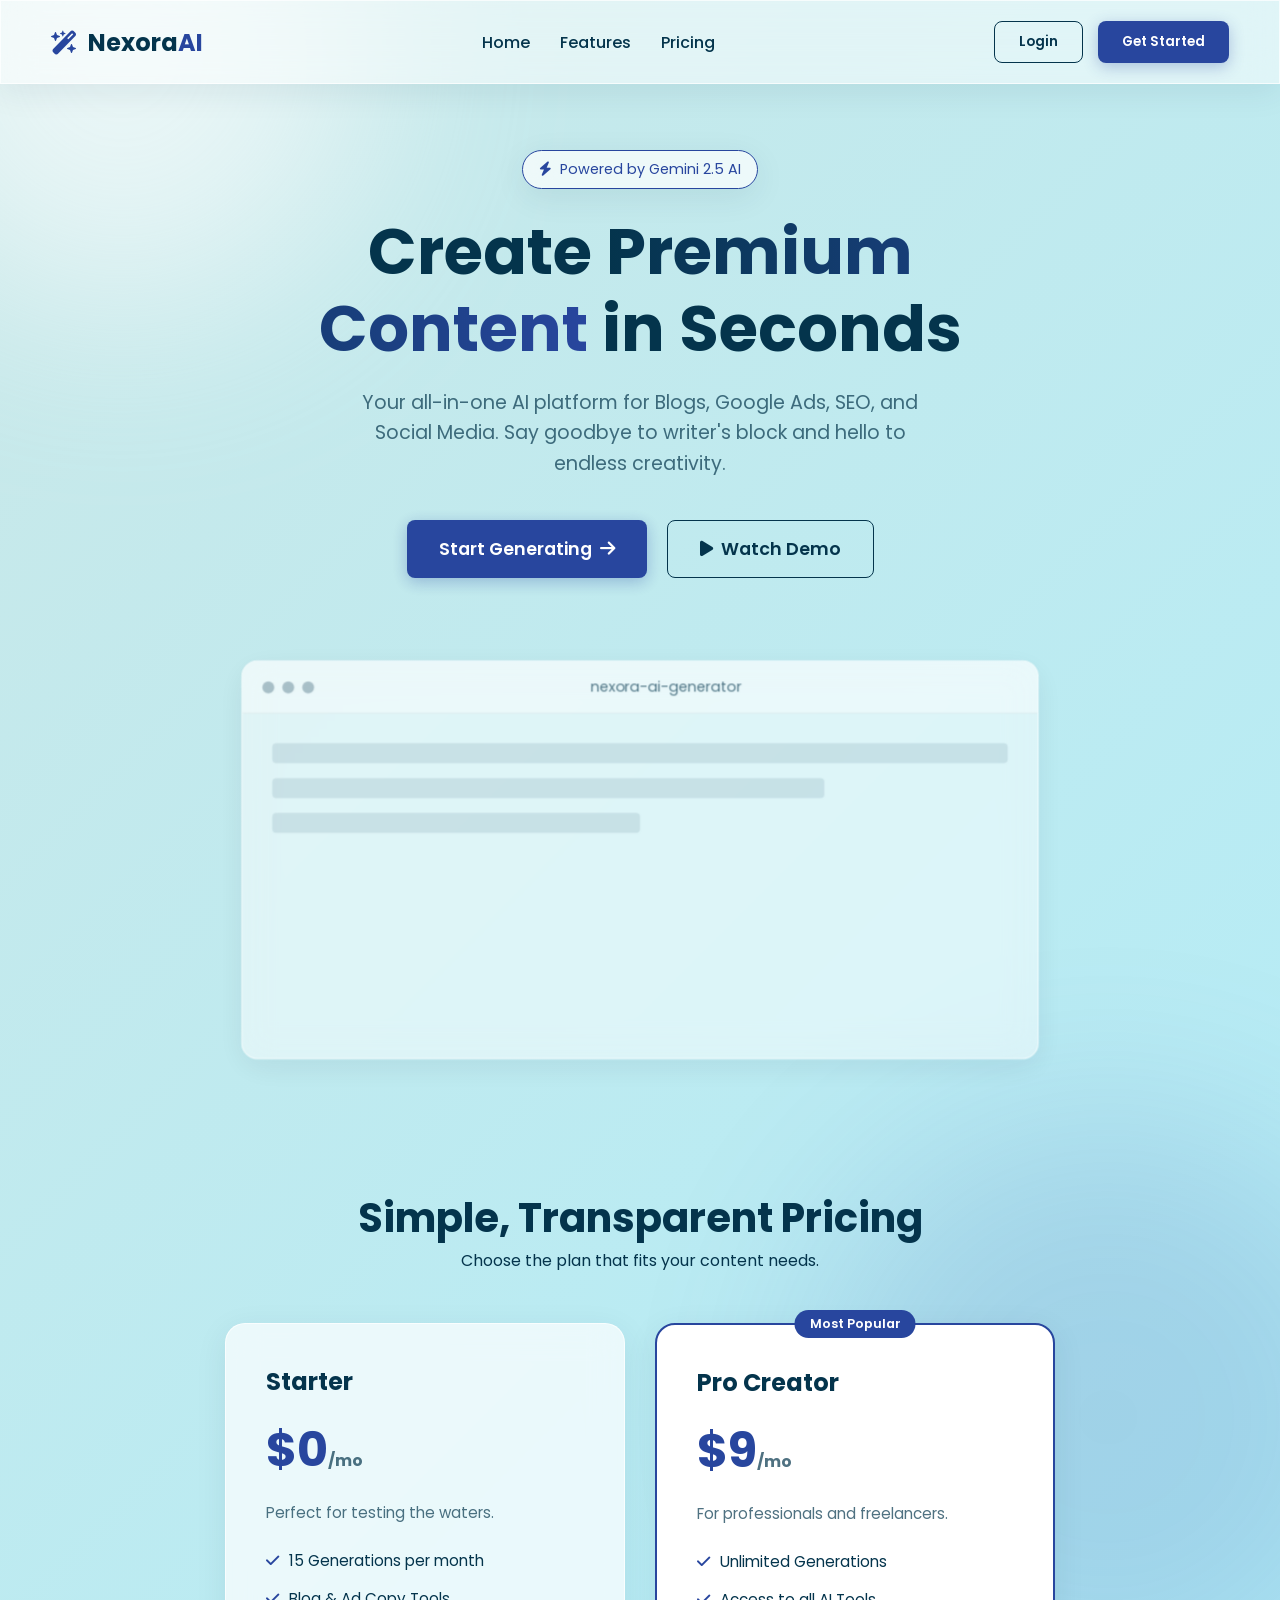
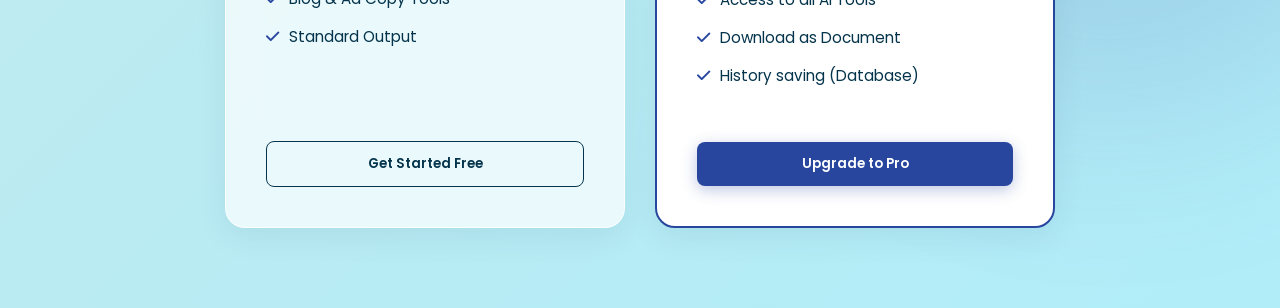
<file: frontend/index.html>
<!DOCTYPE html>
<html lang="en">
<head>
    <meta charset="UTF-8">
    <meta name="viewport" content="width=device-width, initial-scale=1.0">
    <title>Nexora AI - Content Studio</title>
    
    <!-- Google Fonts -->
    <link href="https://fonts.googleapis.com/css2?family=Poppins:wght@300;400;500;600;700&display=swap" rel="stylesheet">
    
    <!-- FontAwesome Icons -->
    <link rel="stylesheet" href="https://cdnjs.cloudflare.com/ajax/libs/font-awesome/6.4.0/css/all.min.css">
    
    <!-- Custom CSS -->
    <link rel="stylesheet" href="style.css">
</head>
<body>

    <!-- Background Glow Effects -->
    <div class="glow-circle shape-1"></div>
    <div class="glow-circle shape-2"></div>

    <!-- Navigation Bar -->
    <nav class="navbar glass">
        <div class="logo">
            <i class="fa-solid fa-wand-magic-sparkles"></i>
            <span>Nexora<span class="highlight">AI</span></span>
        </div>
        <ul class="nav-links">
            <li><a href="#">Home</a></li>
            <li><a href="#">Features</a></li>
            <li><a href="#">Pricing</a></li>
        </ul>
        <div class="nav-buttons">
            <button id="loginBtn" class="btn btn-secondary">Login</button>
            <button id="getStartedBtn" class="btn btn-primary">Get Started</button>
        </div>
    </nav>

    <!-- Hero Section -->
    <header class="hero">
        <div class="hero-content">
            <div class="badge glass">
                <i class="fa-solid fa-bolt"></i>
                <span>Powered by Gemini 2.5 AI</span>
            </div>
            
            <h1 class="hero-title">
                Create 
                <span class="text-gradient">Premium Content</span> 
                in Seconds
            </h1>
            
            <p class="hero-subtitle">
                Your all-in-one AI platform for Blogs, Google Ads, SEO, and Social Media. 
                Say goodbye to writer's block and hello to endless creativity.
            </p>
            
            <div class="hero-cta">
                <button id="startGenBtn" class="btn btn-primary btn-large">
                    Start Generating <i class="fa-solid fa-arrow-right"></i>
                </button>
                <button class="btn btn-secondary btn-large">
                    <i class="fa-solid fa-play"></i> Watch Demo
                </button>
            </div>
            
            <!-- Dashboard Preview Graphic -->
            <div class="dashboard-preview glass">
                <div class="preview-header">
                    <div class="dots">
                        <span></span><span></span><span></span>
                    </div>
                    <div class="preview-title">nexora-ai-generator</div>
                </div>
                <div class="preview-body">
                    <div class="skeleton-line full"></div>
                    <div class="skeleton-line three-quarter"></div>
                    <div class="skeleton-line half"></div>
                </div>
            </div>
        </div>
    </header>
    <!-- Pricing Section -->
    <section class="pricing-section" id="pricing">
        <div class="pricing-header">
            <h2>Simple, Transparent Pricing</h2>
            <p>Choose the plan that fits your content needs.</p>
        </div>
        
        <div class="pricing-cards">
            <!-- Free Plan -->
            <div class="card glass">
                <h3>Starter</h3>
                <h2 class="price">$0<span>/mo</span></h2>
                <p class="plan-desc">Perfect for testing the waters.</p>
                <ul>
                    <li><i class="fa-solid fa-check"></i> 15 Generations per month</li>
                    <li><i class="fa-solid fa-check"></i> Blog & Ad Copy Tools</li>
                    <li><i class="fa-solid fa-check"></i> Standard Output</li>
                </ul>
                <button class="btn btn-secondary btn-full" onclick="openModal('signup')">Get Started Free</button>
            </div>

            <!-- Pro Plan -->
            <div class="card glass popular-card">
                <div class="popular-badge">Most Popular</div>
                <h3>Pro Creator</h3>
                <h2 class="price">$9<span>/mo</span></h2>
                <p class="plan-desc">For professionals and freelancers.</p>
                <ul>
                    <li><i class="fa-solid fa-check"></i> Unlimited Generations</li>
                    <li><i class="fa-solid fa-check"></i> Access to all AI Tools</li>
                    <li><i class="fa-solid fa-check"></i> Download as Document</li>
                    <li><i class="fa-solid fa-check"></i> History saving (Database)</li>
                </ul>
                <button class="btn btn-primary btn-full" onclick="openModal('signup')">Upgrade to Pro</button>
            </div>
        </div>
    </section>
    <!-- Auth Modal (Login/Signup Popup) -->
    <div id="authModal" class="modal-overlay hidden">
        <div class="modal-content glass">
            <button id="closeModal" class="close-btn"><i class="fa-solid fa-xmark"></i></button>
            
            <div class="modal-header">
                <h2 id="modalTitle">Welcome Back</h2>
                <p id="modalSubtitle">Login to access your AI dashboard</p>
            </div>

            <form id="authForm" class="auth-form">
                <div id="nameField" class="input-group hidden">
                    <label>Full Name</label>
                    <div class="input-wrapper">
                        <i class="fa-regular fa-user"></i>
                        <input type="text" id="fullName" placeholder="Enter your name">
                    </div>
                </div>

                <div class="input-group">
                    <label>Email Address</label>
                    <div class="input-wrapper">
                        <i class="fa-regular fa-envelope"></i>
                        <input type="email" id="email" placeholder="hello@example.com" required>
                    </div>
                </div>

                <div class="input-group">
                    <label>Password</label>
                    <div class="input-wrapper">
                        <i class="fa-solid fa-lock"></i>
                        <input type="password" id="password" placeholder="••••••••" required>
                    </div>
                </div>

                <button type="submit" class="btn btn-primary btn-full" id="submitAuthBtn">
                    Login securely <i class="fa-solid fa-arrow-right"></i>
                </button>
            </form>

            <div class="modal-footer">
                <p id="toggleAuthText">Don't have an account? <span id="toggleAuthMode" class="highlight-link">Sign up</span></p>
            </div>
        </div>
    </div>
    <!-- GSAP Animations Library -->
    <script src="https://cdnjs.cloudflare.com/ajax/libs/gsap/3.12.2/gsap.min.js"></script>
    <script src="script.js"></script>
</body>
</html>
</file>
<file: frontend/style.css>
/* =========================================
   NEXORA AI - PREMIUM LIGHT THEME
   Based on Custom 4-Color Palette
   ========================================= */

:root {
    /* Main Palette Colors */
    --pistel-blue: #04344C;   
    --brilliant-blue: #28469E; 
    --sky-blue: #B0EDF9;       
    --ocean-water: #CAE8E8;    
    
    /* Functional Colors */
    --text-main: #04344C;      
    --text-muted: rgba(4, 52, 76, 0.7); 
    --text-white: #FFFFFF;     
    
    /* Glassmorphism Variables */
    --glass-bg: rgba(255, 255, 255, 0.5);
    --glass-border: rgba(255, 255, 255, 0.7);
    --glass-shadow: rgba(4, 52, 76, 0.08); 
}

/* --- 1. RESET & BASE --- */
* {
    margin: 0;
    padding: 0;
    box-sizing: border-box;
    font-family: 'Poppins', sans-serif;
}

body {
    background: linear-gradient(135deg, var(--ocean-water), var(--sky-blue));
    color: var(--text-main);
    overflow-x: hidden;
    width: 100%;
    position: relative;
    min-height: 100vh;
}

a {
    text-decoration: none;
    color: var(--text-main);
}

ul {
    list-style: none;
}

/* --- 2. BACKGROUND GLOW (Aurora Effect) --- */
.glow-circle {
    position: absolute;
    border-radius: 50%;
    filter: blur(100px);
    z-index: -1;
    opacity: 0.6;
}

.shape-1 {
    top: -10%;
    left: -10%;
    width: 500px;
    height: 500px;
    background-color: #FFFFFF;
}

.shape-2 {
    bottom: 10%;
    right: -10%;
    width: 600px;
    height: 600px;
    background-color: var(--brilliant-blue);
    opacity: 0.15;
}

/* --- 3. GLASSMORPHISM UTILITY --- */
.glass {
    background: var(--glass-bg);
    backdrop-filter: blur(16px);
    -webkit-backdrop-filter: blur(16px);
    border: 1px solid var(--glass-border);
    box-shadow: 0 8px 32px 0 var(--glass-shadow);
}

/* --- 4. BUTTONS --- */
.btn {
    padding: 10px 24px;
    border-radius: 8px;
    font-weight: 600;
    cursor: pointer;
    transition: all 0.3s ease;
    border: none;
    display: flex;
    align-items: center;
    gap: 8px;
}

.btn-primary {
    background-color: var(--brilliant-blue);
    color: var(--text-white);
    box-shadow: 0 4px 15px rgba(40, 70, 158, 0.3);
}

.btn-primary:hover {
    background-color: var(--pistel-blue);
    color: var(--text-white);
    transform: translateY(-2px);
    box-shadow: 0 6px 20px rgba(4, 52, 76, 0.4);
}

.btn-secondary {
    background-color: transparent;
    color: var(--pistel-blue);
    border: 1.5px solid var(--pistel-blue);
}

.btn-secondary:hover {
    background-color: var(--pistel-blue);
    color: var(--text-white);
}

.btn-large {
    padding: 15px 32px;
    font-size: 1.1rem;
}

/* =========================================
   HOMEPAGE SPECIFIC STYLES
   ========================================= */

/* --- Navbar --- */
.navbar {
    display: flex;
    justify-content: space-between;
    align-items: center;
    padding: 20px 50px;
    position: fixed;
    top: 0;
    width: 100%;
    z-index: 100;
}

.logo {
    font-size: 1.5rem;
    font-weight: 700;
    display: flex;
    align-items: center;
    gap: 10px;
    color: var(--text-main);
}

.logo i {
    color: var(--brilliant-blue);
}

.highlight {
    color: var(--brilliant-blue);
}

.nav-links {
    display: flex;
    gap: 30px;
}

.nav-links li a {
    font-size: 1rem;
    font-weight: 500;
    color: var(--text-main);
    transition: color 0.3s ease;
}

.nav-links li a:hover {
    color: var(--brilliant-blue);
}

.nav-buttons {
    display: flex;
    gap: 15px;
}

/* --- Hero Section --- */
.hero {
    padding: 150px 20px 50px;
    display: flex;
    flex-direction: column;
    align-items: center;
    text-align: center;
}

.hero-content {
    max-width: 800px;
    display: flex;
    flex-direction: column;
    align-items: center;
    width: 100%;
}

.badge {
    padding: 8px 16px;
    border-radius: 50px;
    font-size: 0.9rem;
    color: var(--brilliant-blue);
    background: rgba(255, 255, 255, 0.7);
    margin-bottom: 25px;
    display: inline-flex;
    align-items: center;
    gap: 8px;
    border: 1px solid var(--brilliant-blue);
}

.hero-title {
    font-size: 4rem;
    line-height: 1.2;
    margin-bottom: 20px;
    font-weight: 700;
    color: var(--pistel-blue);
}

.text-gradient {
    background: linear-gradient(90deg, var(--pistel-blue), var(--brilliant-blue));
    -webkit-background-clip: text;
    -webkit-text-fill-color: transparent;
}

.hero-subtitle {
    font-size: 1.2rem;
    color: var(--text-muted);
    margin-bottom: 40px;
    max-width: 600px;
    line-height: 1.6;
}

.hero-cta {
    display: flex;
    gap: 20px;
    margin-bottom: 60px;
    width: 100%;
    justify-content: center;
}

/* --- Dashboard Preview (Hero Graphic) --- */
.dashboard-preview {
    width: 100%;
    max-width: 900px;
    height: 400px;
    border-radius: 16px;
    padding: 0;
    overflow: hidden;
    margin-top: 20px;
    box-sizing: border-box;
}

.preview-header {
    background: rgba(255, 255, 255, 0.4);
    padding: 15px 20px;
    display: flex;
    align-items: center;
    border-bottom: 1px solid rgba(0, 0, 0, 0.05);
}

.dots {
    display: flex;
    gap: 8px;
}

.dots span {
    width: 12px;
    height: 12px;
    border-radius: 50%;
    background-color: var(--pistel-blue);
    opacity: 0.3;
}

.preview-title {
    margin: 0 auto;
    font-size: 0.9rem;
    color: var(--text-muted);
}

.preview-body {
    padding: 30px;
    display: flex;
    flex-direction: column;
    gap: 15px;
}

.skeleton-line {
    height: 20px;
    background: rgba(4, 52, 76, 0.1);
    border-radius: 4px;
}

.full {
    width: 100%;
}

.three-quarter {
    width: 75%;
}

.half {
    width: 50%;
}

/* --- Pricing Section --- */
.pricing-section {
    padding: 80px 20px;
    display: flex;
    flex-direction: column;
    align-items: center;
    width: 100%;
}

.pricing-header {
    text-align: center;
    margin-bottom: 50px;
}

.pricing-header h2 {
    font-size: 2.5rem;
    color: var(--pistel-blue);
}

.pricing-cards {
    display: flex;
    gap: 30px;
    justify-content: center;
    flex-wrap: wrap;
    max-width: 1000px;
    width: 100%;
}

.card {
    flex: 1;
    min-width: 300px;
    max-width: 400px;
    padding: 40px;
    border-radius: 20px;
    display: flex;
    flex-direction: column;
    position: relative;
    transition: transform 0.3s;
    background: rgba(255, 255, 255, 0.7);
    box-sizing: border-box;
}

.card:hover {
    transform: translateY(-10px);
}

.popular-card {
    border: 2px solid var(--brilliant-blue);
    background: #FFFFFF;
}

.popular-badge {
    position: absolute;
    top: -15px;
    left: 50%;
    transform: translateX(-50%);
    background: var(--brilliant-blue);
    color: white;
    padding: 5px 15px;
    border-radius: 20px;
    font-size: 0.8rem;
    font-weight: 600;
}

.card h3 {
    font-size: 1.5rem;
    color: var(--pistel-blue);
}

.price {
    font-size: 3rem;
    font-weight: 700;
    margin: 15px 0;
    color: var(--brilliant-blue);
}

.price span {
    font-size: 1rem;
    color: var(--text-muted);
}

.plan-desc {
    color: var(--text-muted);
    margin-bottom: 25px;
    font-size: 0.95rem;
}

.card ul {
    margin-bottom: 30px;
    flex: 1;
}

.card ul li {
    display: flex;
    align-items: center;
    gap: 10px;
    margin-bottom: 15px;
    color: var(--text-main);
    font-size: 0.95rem;
}

.card ul li i {
    color: var(--brilliant-blue);
}

/* --- Authentication Modals --- */
.modal-overlay {
    position: fixed;
    top: 0;
    left: 0;
    width: 100%;
    height: 100%;
    background: rgba(202, 232, 232, 0.8);
    backdrop-filter: blur(8px);
    display: flex;
    justify-content: center;
    align-items: center;
    z-index: 1000;
    opacity: 1;
    transition: opacity 0.3s ease;
}

.modal-overlay.hidden {
    opacity: 0;
    pointer-events: none;
}

.modal-content {
    width: 100%;
    max-width: 450px;
    padding: 40px;
    border-radius: 20px;
    position: relative;
    transform: translateY(0);
    transition: transform 0.3s ease;
    background: #FFFFFF;
    box-sizing: border-box;
}

.modal-overlay.hidden .modal-content {
    transform: translateY(30px);
}

.close-btn {
    position: absolute;
    top: 20px;
    right: 20px;
    background: none;
    border: none;
    color: var(--text-muted);
    font-size: 1.2rem;
    cursor: pointer;
    transition: color 0.3s ease;
}

.close-btn:hover {
    color: var(--brilliant-blue);
}

.modal-header h2 {
    font-size: 2rem;
    margin-bottom: 5px;
    color: var(--pistel-blue);
}

.modal-header p {
    color: var(--text-muted);
    margin-bottom: 30px;
    font-size: 0.9rem;
}

.auth-form {
    display: flex;
    flex-direction: column;
    gap: 20px;
}

.input-group.hidden {
    display: none;
}

.input-group label {
    display: block;
    font-size: 0.85rem;
    margin-bottom: 8px;
    color: var(--pistel-blue);
    font-weight: 600;
}

.input-wrapper {
    position: relative;
    display: flex;
    align-items: center;
}

.input-wrapper i {
    position: absolute;
    left: 15px;
    color: var(--brilliant-blue);
}

.input-wrapper input {
    width: 100%;
    padding: 12px 15px 12px 45px;
    border-radius: 8px;
    border: 1px solid var(--sky-blue);
    background: #F8FDFF;
    color: var(--text-main);
    font-size: 0.95rem;
    outline: none;
    transition: all 0.3s ease;
}

.input-wrapper input:focus {
    border-color: var(--brilliant-blue);
    background: #FFFFFF;
    box-shadow: 0 0 0 3px rgba(40, 70, 158, 0.1);
}

.btn-full {
    width: 100%;
    justify-content: center;
    margin-top: 10px;
    padding: 12px;
}

.modal-footer {
    margin-top: 25px;
    text-align: center;
    font-size: 0.9rem;
    color: var(--text-muted);
}

.highlight-link {
    color: var(--brilliant-blue);
    cursor: pointer;
    font-weight: 600;
    transition: color 0.3s ease;
}

.highlight-link:hover {
    text-decoration: underline;
}

/* =========================================
   DASHBOARD SPECIFIC STYLES (DESKTOP FIRST)
   ========================================= */

.dashboard-body {
    overflow: hidden;
    width: 100vw;
    height: 100vh;
}

/* Dashboard Master Container */
.dashboard-container {
    display: flex;
    height: 100vh;
    width: 100vw;
    padding: 20px;
    gap: 20px;
    position: relative;
    z-index: 10;
    box-sizing: border-box;
}

/* --- 1. Desktop Sidebar --- */
.sidebar {
    width: 280px;
    min-width: 280px;
    flex-shrink: 0;
    border-radius: 16px;
    padding: 25px 20px;
    display: flex;
    flex-direction: column;
    z-index: 1000;
}

.sidebar-header {
    display: flex;
    justify-content: space-between;
    align-items: center;
    margin-bottom: 40px;
    padding-left: 10px;
}

.sidebar-header .close-btn {
    display: none;
}

.menu-label {
    font-size: 0.75rem;
    color: var(--text-muted);
    font-weight: 600;
    letter-spacing: 1px;
    margin-bottom: 15px;
    padding-left: 10px;
}

#toolList {
    display: flex;
    flex-direction: column;
    gap: 8px;
    overflow-y: auto;
}

#toolList li {
    padding: 12px 15px;
    border-radius: 10px;
    cursor: pointer;
    color: var(--text-main);
    transition: all 0.3s ease;
    display: flex;
    align-items: center;
    gap: 12px;
    font-size: 0.95rem;
    font-weight: 500;
}

#toolList li:hover {
    background: rgba(255, 255, 255, 0.6);
    color: var(--brilliant-blue);
}

#toolList li.active {
    background: var(--brilliant-blue);
    color: var(--text-white);
    box-shadow: 0 4px 15px rgba(40, 70, 158, 0.3);
}

.sidebar-footer {
    padding-top: 15px;
}

/* --- 2. Main Content Area --- */
.main-content {
    flex: 1;
    display: flex;
    flex-direction: column;
    gap: 20px;
    overflow: hidden;
    min-height: 0;
}

.dashboard-header {
    height: 70px;
    border-radius: 16px;
    display: flex;
    justify-content: space-between;
    align-items: center;
    padding: 0 30px;
    flex-shrink: 0;
}

.dashboard-header h2 {
    font-size: 1.2rem;
    font-weight: 700;
    color: var(--pistel-blue);
}

.user-profile {
    display: flex;
    align-items: center;
    gap: 20px;
    font-size: 0.9rem;
    font-weight: 600;
}

.btn-small {
    padding: 8px 16px;
    font-size: 0.85rem;
}

/* --- 3. Chat Workspace --- */
.chat-workspace {
    display: flex;
    flex-direction: column;
    gap: 20px;
    flex: 1;
    overflow: hidden;
    min-height: 0;
}

.chat-container {
    flex: 1;
    border-radius: 16px;
    padding: 25px;
    overflow-y: auto;
    display: flex;
    flex-direction: column;
    gap: 20px;
    scroll-behavior: smooth;
    min-height: 0;
}

.chat-container::-webkit-scrollbar {
    width: 6px;
}

.chat-container::-webkit-scrollbar-thumb {
    background: var(--sky-blue);
    border-radius: 10px;
}

.empty-state {
    height: 100%;
    display: flex;
    flex-direction: column;
    justify-content: center;
    align-items: center;
    color: var(--text-muted);
    gap: 15px;
    text-align: center;
}

.empty-state i {
    font-size: 3rem;
    color: var(--brilliant-blue);
    opacity: 0.5;
}

/* Chat Bubbles */
@keyframes fadeIn {
    from {
        opacity: 0;
        transform: translateY(10px);
    }
    to {
        opacity: 1;
        transform: translateY(0);
    }
}

.chat-message {
    max-width: 85%;
    padding: 15px 20px;
    border-radius: 16px;
    line-height: 1.6;
    font-size: 0.95rem;
    animation: fadeIn 0.3s ease;
    position: relative;
}

.user-message {
    align-self: flex-end;
    background: var(--brilliant-blue);
    color: var(--text-white);
    border-bottom-right-radius: 4px;
    box-shadow: 0 4px 15px rgba(40, 70, 158, 0.2);
}

.ai-message {
    align-self: flex-start;
    background: #FFFFFF;
    border: 1px solid var(--sky-blue);
    color: var(--text-main);
    border-bottom-left-radius: 4px;
    width: 100%;
    box-shadow: 0 4px 15px rgba(0, 0, 0, 0.02);
}

.ai-message h1,
.ai-message h2,
.ai-message h3 {
    color: var(--brilliant-blue);
    margin: 15px 0 10px;
}

.ai-message p {
    margin-bottom: 12px;
}

.ai-message ul,
.ai-message ol {
    margin-bottom: 15px;
    padding-left: 20px;
}

.ai-message strong {
    color: var(--pistel-blue);
    font-weight: 700;
}

.msg-copy-btn {
    position: absolute;
    top: 10px;
    right: 15px;
    background: none;
    border: none;
    color: var(--text-muted);
    cursor: pointer;
    font-size: 1rem;
    transition: color 0.2s;
}

.msg-copy-btn:hover {
    color: var(--brilliant-blue);
}

/* Chat Input Box */
.chat-input-box {
    display: flex;
    align-items: flex-end;
    padding: 15px;
    border-radius: 16px;
    gap: 15px;
    background: #FFFFFF;
    border: 1px solid var(--glass-border);
    flex-shrink: 0;
}

#aiPrompt {
    flex: 1;
    background: transparent;
    border: none;
    color: var(--text-main);
    font-size: 1rem;
    resize: none;
    outline: none;
    max-height: 150px;
    padding: 8px 5px;
    font-family: inherit;
}

#aiPrompt::placeholder {
    color: var(--text-muted);
}

.send-btn {
    border-radius: 50%;
    width: 45px;
    height: 45px;
    padding: 0;
    display: flex;
    justify-content: center;
    align-items: center;
    flex-shrink: 0;
}

/* --- 4. History Modal --- */
.history-modal {
    max-width: 600px;
    height: 70vh;
    display: flex;
    flex-direction: column;
}

.history-list {
    flex: 1;
    overflow-y: auto;
    display: flex;
    flex-direction: column;
    gap: 15px;
    padding-right: 10px;
    margin-top: 20px;
}

.history-item {
    background: #FFFFFF;
    border: 1px solid var(--sky-blue);
    padding: 15px;
    border-radius: 12px;
    cursor: pointer;
    transition: all 0.3s;
}

.history-item:hover {
    border-color: var(--brilliant-blue);
    box-shadow: 0 4px 15px rgba(40, 70, 158, 0.1);
    transform: translateY(-2px);
}

.hist-header {
    display: flex;
    justify-content: space-between;
    align-items: center;
    margin-bottom: 8px;
}

.hist-tool {
    font-weight: 700;
    color: var(--pistel-blue);
    font-size: 0.9rem;
}

.hist-date {
    font-size: 0.8rem;
    color: var(--text-muted);
}

.hist-prompt {
    font-size: 0.9rem;
    color: var(--text-main);
    display: -webkit-box;
    -webkit-line-clamp: 2;
    -webkit-box-orient: vertical;
    overflow: hidden;
}

/* --- 5. Mobile Components (Hidden on Desktop) --- */
.mobile-header {
    display: none;
}

.sidebar-overlay {
    display: none;
}

/* =========================================
   RESPONSIVE DESIGN (MOBILE & TABLET)
   ========================================= */

@media screen and (max-width: 768px) {
    /* --- Homepage Overflows Fix --- */
    body {
        overflow-x: hidden !important;
        max-width: 100vw;
    }
    
    .navbar {
        padding: 15px 20px;
        width: 100vw;
        box-sizing: border-box;
    }
    
    .nav-links {
        display: none;
    }
    
    .hero {
        padding: 120px 15px 40px;
        width: 100vw;
        box-sizing: border-box;
    }
    
    .hero-title {
        font-size: 2.2rem;
    }
    
    .hero-cta {
        flex-direction: column;
        width: 100%;
        gap: 15px;
    }
    
    .hero-cta .btn {
        width: 100%;
        justify-content: center;
    }
    
    .dashboard-preview {
        width: 100%;
        max-width: 100%;
    }
    
    .pricing-cards {
        flex-direction: column;
        align-items: center;
        width: 100%;
    }
    
    .card {
        width: 100%;
        min-width: 100%;
        padding: 25px;
        box-sizing: border-box;
    }
    
    .modal-content {
        padding: 25px;
        margin: 15px;
        width: calc(100% - 30px);
    }

    /* --- Dashboard App-Like Lock Fixes --- */
    
    /* 1. Complete Lock on Body to prevent vertical scroll past input */
    .dashboard-body {
        position: fixed;
        top: 0;
        left: 0;
        right: 0;
        bottom: 0;
        height: 100dvh;
        width: 100vw;
        overflow: hidden;
    }

    /* 2. Top Mobile Header */
    .mobile-header {
        display: flex;
        justify-content: space-between;
        align-items: center;
        padding: 10px 15px;
        position: fixed;
        top: 0;
        left: 0;
        width: 100vw;
        height: 60px;
        z-index: 900;
        background: rgba(255, 255, 255, 0.95);
        border-bottom: 1px solid rgba(0, 0, 0, 0.05);
        box-sizing: border-box;
    }
    
    .mobile-header .btn-small {
        padding: 6px 12px;
        font-size: 0.8rem;
    }
    
    .hamburger-btn {
        background: none;
        border: none;
        font-size: 22px;
        color: var(--pistel-blue);
        cursor: pointer;
    }
    
    .mobile-logo {
        font-size: 1.2rem;
        margin: 0;
        padding: 0;
        display: flex;
        align-items: center;
        gap: 8px;
        color: var(--pistel-blue);
        font-weight: bold;
    }
    
    .mobile-logo i {
        color: var(--brilliant-blue);
    }
    
    /* 3. Dashboard Container Resized */
    .dashboard-container {
        padding: 10px;
        padding-top: 70px;
        height: 100dvh;
        width: 100vw;
        box-sizing: border-box;
    }

    /* 4. Slide-in Sidebar Overlay Brightness Fix */
    .sidebar-overlay.show {
        display: block;
        position: fixed;
        top: 0;
        left: 0;
        width: 100vw;
        height: 100vh;
        background: rgba(4, 52, 76, 0.2);
        pointer-events: none;
        z-index: 998;
    }
    
    .sidebar {
        position: fixed;
        top: 0;
        left: -320px;
        height: 100vh;
        width: 280px;
        border-radius: 0;
        z-index: 1000;
        background: #ffffff;
        box-shadow: 4px 0 15px rgba(0, 0, 0, 0.1);
        transition: left 0.3s cubic-bezier(0.4, 0, 0.2, 1);
        padding-top: 20px;
    }
    
    .sidebar.open {
        left: 0;
    }
    
    .sidebar-header .close-btn {
        display: block;
        position: static;
        margin-bottom: 0;
    }
    
    .sidebar-header .logo {
        font-size: 1.3rem;
        margin-bottom: 0;
    }

    /* 5. Main Content Flex Fixes (Stop over-scrolling) */
    .main-content {
        gap: 10px;
        height: 100%;
        min-height: 0;
        overflow: hidden;
    }
    
    .dashboard-header {
        height: 45px;
        padding: 0 15px;
    }
    
    .dashboard-header .user-profile {
        display: none;
    }
    
    .chat-workspace {
        gap: 10px;
        flex: 1;
        min-height: 0;
        height: auto;
    }
    
    .chat-container {
        padding: 15px;
        border-radius: 12px;
    }
    
    .chat-message {
        max-width: 95%;
        font-size: 0.9rem;
        padding: 12px 15px;
    }
    
    .chat-input-box {
        padding: 10px 15px;
        border-radius: 12px;
        margin-bottom: 5px;
    }
    
    #aiPrompt {
        font-size: 0.9rem;
    }
}
</file>
